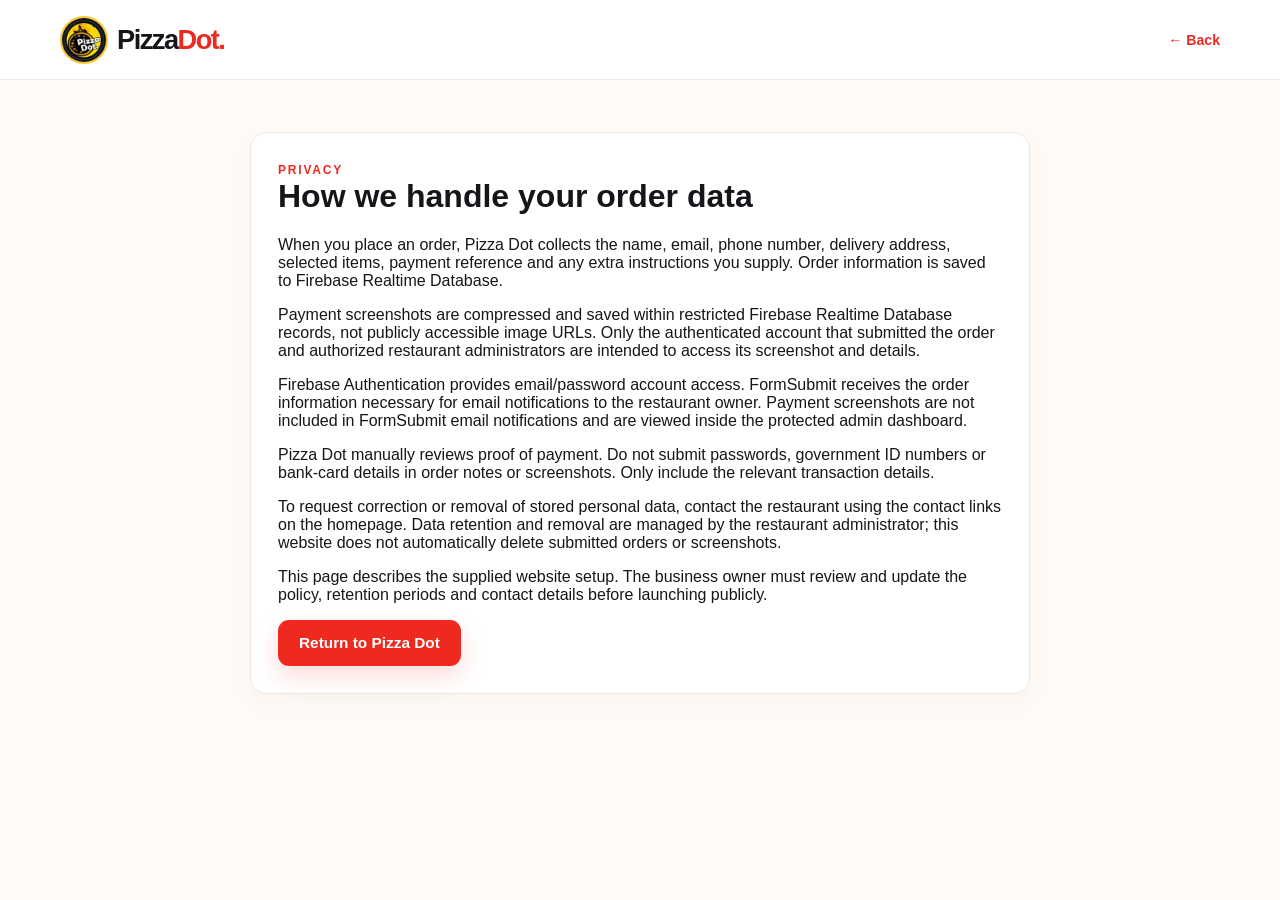
<file: privacy/index.html>
<!doctype html><html lang="en"><head><meta charset="UTF-8"><meta name="viewport" content="width=device-width,initial-scale=1"><meta name="robots" content="index,follow"><title>Privacy & Order Data | Pizza Dot</title><meta name="description" content="How Pizza Dot handles online orders, customer contact details, and payment verification screenshots."><link rel="icon" href="../assets/images/favicon.svg"><link rel="stylesheet" href="../assets/css/style.css"></head><body class="inner-page"><header class="simple-header"><div class="container simple-nav"><a class="brand" href="../"><img src="../assets/images/logo.webp" alt="Pizza Dot"><span>Pizza<span class="brand-highlight">Dot.</span></span></a><a class="inline-link" href="../">← Back</a></div></header><main class="container page-content" style="max-width:780px"><div class="panel"><span class="eyebrow">PRIVACY</span><h1>How we handle your order data</h1><p>When you place an order, Pizza Dot collects the name, email, phone number, delivery address, selected items, payment reference and any extra instructions you supply. Order information is saved to Firebase Realtime Database.</p><p>Payment screenshots are compressed and saved within restricted Firebase Realtime Database records, not publicly accessible image URLs. Only the authenticated account that submitted the order and authorized restaurant administrators are intended to access its screenshot and details.</p><p>Firebase Authentication provides email/password account access. FormSubmit receives the order information necessary for email notifications to the restaurant owner. Payment screenshots are not included in FormSubmit email notifications and are viewed inside the protected admin dashboard.</p><p>Pizza Dot manually reviews proof of payment. Do not submit passwords, government ID numbers or bank-card details in order notes or screenshots. Only include the relevant transaction details.</p><p>To request correction or removal of stored personal data, contact the restaurant using the contact links on the homepage. Data retention and removal are managed by the restaurant administrator; this website does not automatically delete submitted orders or screenshots.</p><p>This page describes the supplied website setup. The business owner must review and update the policy, retention periods and contact details before launching publicly.</p><a href="../" class="btn btn-red">Return to Pizza Dot</a></div></main></body></html>
</file>
<file: assets/css/style.css>
:root{--red:#ee291f;--red-dark:#cc1e18;--yellow:#ffcd40;--ink:#16161a;--muted:#707079;--cream:#fffaf2;--line:#eee9e3;--surface:#fff;--shadow:0 18px 55px rgba(32,24,22,.08);--radius:20px}*{box-sizing:border-box}html{scroll-behavior:smooth;scroll-padding-top:92px}body{margin:0;color:var(--ink);background:white;font-family:'DM Sans',Arial,sans-serif;-webkit-font-smoothing:antialiased}h1,h2,h3,h4,p{margin-top:0}h1,h2,h3,h4,.brand,.btn{font-family:Outfit,'DM Sans',sans-serif}a{color:inherit;text-decoration:none}button,input,select,textarea{font:inherit}button{cursor:pointer}img{max-width:100%;display:block}dialog{border:0}em{font-style:normal;color:var(--red)}.hidden{display:none!important}.visually-hidden{position:absolute!important;width:1px;height:1px;overflow:hidden;clip:rect(0,0,0,0);white-space:nowrap}.container{width:min(1160px,calc(100% - 42px));margin:auto}.section{padding:95px 0}.section-tinted{background:#fff8ee}.eyebrow{display:inline-flex;align-items:center;gap:7px;color:var(--red);font-size:.75rem;font-weight:900;letter-spacing:.15em}.section-heading{margin-bottom:38px}.section-heading.center{text-align:center}.section-heading h2,.story-copy h2,.cta-inner h2{font-size:clamp(2.2rem,4.4vw,3.7rem);letter-spacing:-.052em;line-height:1.07;margin:12px 0 12px;font-weight:850}.section-heading p{font-size:1rem;color:var(--muted);margin:0}.section-heading.split{display:flex;align-items:end;justify-content:space-between;gap:20px}.inline-link{font-size:.88rem;font-weight:800;color:var(--red)}.inline-link:hover{text-decoration:underline}.btn{display:inline-flex;align-items:center;justify-content:center;gap:14px;border-radius:11px;padding:13px 20px;font-size:.96rem;font-weight:750;transition:transform .22s ease,background .22s ease,box-shadow .22s ease;border:1px solid transparent;text-align:center}.btn:hover{transform:translateY(-2px)}.btn:disabled{opacity:.6;cursor:not-allowed;transform:none}.btn-lg{padding:17px 24px;font-size:1rem}.btn-small{padding:10px 15px;font-size:.82rem}.btn-block{width:100%;display:flex}.btn-red{color:#fff;background:var(--red);box-shadow:0 10px 25px rgba(238,41,31,.17)}.btn-red:hover{background:var(--red-dark)}.btn-dark{background:#1b1b1f;color:#fff}.btn-dark:hover{background:#000}.btn-outline-dark{background:transparent;border-color:#2b2928;color:#181818}.btn-outline-dark:hover{background:#17171b;color:#fff}.btn-white{background:#fff;color:#202024}.btn-white:hover{background:#fff4e5}.announcement{height:32px;background:#141317;color:#fff;display:flex;align-items:center;justify-content:center;gap:13px;font-size:.69rem;letter-spacing:.02em}.announcement span:first-child{color:#ffce55;font-weight:800}.announcement b{color:#ffce55}.site-header{background:white;position:sticky;top:0;z-index:40;border-bottom:1px solid rgba(0,0,0,.045);box-shadow:0 2px 10px rgba(0,0,0,.025)}.nav-bar{height:81px;display:flex;align-items:center;justify-content:space-between;gap:23px}.brand{display:inline-flex;align-items:center;gap:9px;font-size:1.7rem;font-weight:900;white-space:nowrap;letter-spacing:-.055em}.brand img{height:48px;width:48px;object-fit:cover;border-radius:100%;border:2px solid #ffc729}.brand-highlight{color:var(--red)}.brand-period{color:var(--yellow)}.main-nav{display:flex;align-items:center;gap:33px;margin-left:auto;margin-right:15px}.nav-link{font-size:.88rem;font-weight:800;color:#53515a;transition:color .2s}.nav-link:hover,.nav-link.active{color:var(--red)}.nav-actions{display:flex;align-items:center;gap:13px}.nav-account{font-size:.83rem;font-weight:800;display:flex;align-items:center;gap:9px}.material-icon{font-size:1.3rem}.icon-btn{height:43px;width:43px;border:0;border-radius:11px;background:#fff4ec;font-size:1.22rem;display:grid;place-items:center;position:relative}.icon-btn:hover{background:#ffeadb}.cart-count{position:absolute;top:-5px;right:-5px;min-width:20px;height:20px;background:var(--red);color:white;border-radius:30px;font-size:.7rem;display:grid;place-items:center;padding:0 4px;font-weight:800}.mobile-menu-button{display:none}
.hero{background:linear-gradient(105deg,#ffc945 0%,#ffd24d 56%,#ffbf37 100%);position:relative;overflow:hidden}.hero-bg-dot{position:absolute;border-radius:50%;background:rgba(255,255,255,.09);pointer-events:none}.dot-a{width:500px;height:500px;top:-310px;right:-80px}.dot-b{width:350px;height:350px;bottom:-200px;left:-130px}.hero-grid{min-height:580px;display:grid;grid-template-columns:1.04fr 1fr;align-items:center;position:relative;gap:45px;padding:45px 0}.hero-copy{position:relative;z-index:3;padding:20px 0}.hero-eyebrow{color:#27221b;background:rgba(255,255,255,.46);border:1px solid rgba(255,255,255,.6);border-radius:50px;padding:9px 15px;letter-spacing:.115em;font-size:.67rem}.eyebrow-dot{width:7px;height:7px;border-radius:50%;background:var(--red)}.hero-copy h1{font-size:clamp(3.5rem,6.2vw,6.4rem);line-height:.99;letter-spacing:-.065em;margin:23px 0;font-weight:900}.hero-copy h1 em{color:#f0271e}.hero-copy>p{max-width:425px;font-size:1.03rem;line-height:1.75;color:#43351e}.hero-cta{display:flex;gap:12px;flex-wrap:wrap;margin-top:30px}.hero-trust{display:flex;align-items:center;gap:15px;margin-top:46px}.trust-avatars{display:flex;padding-left:7px}.trust-avatars img{height:41px;width:41px;object-fit:cover;border:3px solid #ffcd40;border-radius:50%;margin-left:-8px}.hero-trust strong{display:block;font-size:.84rem}.hero-trust small{display:block;font-size:.7rem;color:#654e25;margin-top:2px}.hero-art{height:525px;position:relative;display:flex;align-items:center;justify-content:center}.hero-ring{position:absolute;border-radius:50%;border:1.5px dashed rgba(255,255,255,.74);width:510px;height:510px;animation:spin 50s linear infinite}.ring-two{width:460px;height:460px;border:20px solid rgba(255,241,175,.5);animation:none}.hero-pizza-img{position:relative;z-index:2;width:450px;height:450px;object-fit:cover;border-radius:50%;border:14px solid rgba(255,255,255,.88);box-shadow:0 34px 65px rgba(136,76,15,.22);animation:pizzaFloat 6s ease-in-out infinite;transform:rotate(-6deg)}.floating-badge{position:absolute;z-index:3;display:flex;gap:9px;align-items:center;background:white;box-shadow:0 18px 35px rgba(116,71,18,.16);padding:13px 18px;border-radius:14px;transform:rotate(-5deg)}.floating-badge span{font-size:1.7rem}.floating-badge strong{font-family:Outfit;font-size:.82rem;line-height:1.2}.floating-hot{left:-20px;top:88px}.floating-cheese{right:-18px;bottom:73px;transform:rotate(5deg)}.hero-sparkle{position:absolute;z-index:3;color:white;font-size:2.5rem}.sparkle-one{top:34px;right:90px}.sparkle-two{bottom:30px;left:52px}.benefits-strip{background:#171519;color:#fff;padding:22px 0}.benefits-grid{display:grid;grid-template-columns:repeat(4,1fr);text-align:center;gap:20px}.benefits-grid span{font-size:.8rem;font-weight:750;letter-spacing:.015em}.category-tiles{display:grid;grid-template-columns:repeat(4,1fr);gap:22px}.category-tile{border:1px solid #f1eee8;background:#fffefa;border-radius:18px;padding:25px 12px 22px;box-shadow:0 9px 26px rgba(46,40,28,.035);display:flex;flex-direction:column;align-items:center;gap:5px;transition:transform .25s,box-shadow .25s}.category-tile:hover{transform:translateY(-6px);box-shadow:0 18px 35px rgba(46,40,28,.11)}.tile-art{height:140px;width:140px;border-radius:50%;background:#fff0d0;display:grid;place-items:center;overflow:hidden;margin-bottom:12px}.tile-art img{width:100%;height:100%;object-fit:cover}.category-tile:nth-child(2) .tile-art{background:#ffe2cc}.category-tile:nth-child(3) .tile-art{background:#ffe8a8}.category-tile:nth-child(4) .tile-art{background:#e1f1e6}.category-tile strong{font-family:Outfit;font-size:1.23rem}.category-tile small{color:var(--muted);font-size:.77rem}
.offers-grid{display:grid;grid-template-columns:1.08fr 1fr;gap:20px}.offer-feature{background:#e3221a;border-radius:20px;min-height:430px;position:relative;overflow:hidden}.offer-feature:after{content:'';position:absolute;inset:0;background:linear-gradient(90deg,rgba(130,15,10,.9) 0%,rgba(173,20,14,.83) 44%,rgba(173,20,14,.12) 100%)}.offer-feature>img{width:100%;height:100%;position:absolute;inset:0;object-fit:cover;transform:scale(1.2);opacity:.91}.offer-content{position:relative;z-index:2;padding:46px 32px;color:white;max-width:360px}.offer-tag{font-size:.72rem;font-weight:900;letter-spacing:.12em;background:var(--yellow);padding:8px 11px;color:#212027;border-radius:6px}.offer-content h3{font-size:2.5rem;line-height:1.08;letter-spacing:-.045em;margin:28px 0 8px}.offer-content p{font-size:1rem;margin:0}.offer-price{font-size:2.4rem;font-weight:900;font-family:Outfit;margin:16px 0}.offer-secondary{display:flex;flex-direction:column;gap:20px}.mini-deal{background:#ffe9bf;border-radius:20px;min-height:205px;padding:26px;display:flex;align-items:center;justify-content:space-between;overflow:hidden;gap:10px}.mini-deal>div{position:relative;z-index:2;max-width:260px}.mini-deal-label{font-size:.65rem;letter-spacing:.12em;font-weight:900;color:#a04e00}.mini-deal h3{font-size:1.65rem;letter-spacing:-.04em;margin:7px 0 4px}.mini-deal p{color:#6e5540;font-size:.78rem;margin-bottom:10px}.mini-deal strong{display:block;font-family:Outfit;font-size:1.7rem}.mini-deal img{width:170px;height:170px;flex-shrink:0;object-fit:cover;border-radius:50%;border:8px solid rgba(255,255,255,.5);transform:translateX(27px)}.mini-deal .text-button{border:none;background:none;font-weight:800;text-align:left;padding:5px 0;color:#c21c16}.mini-deal-dark{background:#211d23;color:#fff}.mini-deal-dark .mini-deal-label{color:#ffcb53}.mini-deal-dark p{color:#cec1ba}.mini-deal-dark .text-button{color:#ffce51}.pricing-note{text-align:center;color:#8b7a67;font-size:.74rem;margin:21px 0 0}.menu-toolbar{display:flex;justify-content:space-between;align-items:center;gap:18px;margin-bottom:30px}.filter-pills{display:flex;flex-wrap:wrap;gap:8px}.filter-pill{background:#f7f5f2;border:1px solid #edeae5;border-radius:30px;padding:11px 17px;font-size:.82rem;font-weight:800;transition:.2s}.filter-pill.active,.filter-pill:hover{background:var(--red);color:white;border-color:var(--red)}.search-box{height:44px;display:flex;gap:10px;align-items:center;background:#f7f7f8;padding:0 13px;border-radius:10px;min-width:235px}.search-box>span{font-size:1.45rem;color:#74717b}.search-box input{border:0;outline:0;background:transparent;width:100%;font-size:.82rem}.product-grid{display:grid;grid-template-columns:repeat(4,minmax(0,1fr));gap:20px}.product-card{border:1px solid #f0ebe6;border-radius:18px;background:white;overflow:hidden;box-shadow:0 10px 30px rgba(40,30,22,.045);transition:transform .22s,box-shadow .22s;display:flex;flex-direction:column}.product-card:hover{transform:translateY(-5px);box-shadow:0 20px 45px rgba(40,30,22,.11)}.product-media{height:190px;background:#fff1d9;position:relative;overflow:hidden;cursor:pointer}.product-media img{width:100%;height:100%;object-fit:cover;transition:transform .36s}.product-card:hover .product-media img{transform:scale(1.08)}.product-tag{position:absolute;top:12px;left:12px;background:var(--yellow);color:#242020;border-radius:7px;padding:7px 10px;font-size:.66rem;font-weight:900}.product-info{padding:19px;display:flex;flex-direction:column;flex:1}.product-category{color:var(--red);font-size:.67rem;font-weight:900;letter-spacing:.08em;text-transform:uppercase}.product-name{font-size:1.2rem;line-height:1.2;letter-spacing:-.028em;margin:7px 0;cursor:pointer}.product-description{font-size:.77rem;color:var(--muted);line-height:1.55;margin:0 0 14px;flex:1}.product-options{display:flex;align-items:center;justify-content:space-between;gap:8px;margin-bottom:14px}.product-options select{width:100%;font-size:.73rem;background:#f8f6f3;border:1px solid #eee6de;border-radius:8px;padding:9px 8px}.product-bottom{display:flex;align-items:center;justify-content:space-between;gap:9px}.product-price{font-size:1.2rem;font-family:Outfit;font-weight:900;white-space:nowrap}.product-add{width:38px;height:38px;border-radius:10px;background:var(--red);border:0;color:white;font-size:1.3rem;display:grid;place-items:center;transition:background .2s}.product-add:hover{background:#bc1d17}.loading-placeholder{grid-column:1/-1;text-align:center;color:var(--muted);padding:32px}.empty-state{text-align:center;padding:45px 15px;color:var(--muted)}.story-section{background:#fffdfa}.story-grid{display:grid;grid-template-columns:1fr 1fr;gap:85px;align-items:center}.story-visual{position:relative;padding:28px}.story-blob{position:absolute;inset:0;background:#ffe5ad;border-radius:38% 62% 68% 32%/44% 32% 68% 56%;transform:rotate(-7deg)}.story-visual img{position:relative;width:100%;height:430px;object-fit:cover;border-radius:50% 50% 40% 40%;border:10px solid white;box-shadow:var(--shadow)}.story-sticker{position:absolute;bottom:17px;right:2px;background:var(--red);color:#fff;padding:18px;border-radius:50%;font-size:1.4rem;font-family:Outfit;font-weight:900;transform:rotate(12deg);text-align:center;line-height:1}.story-sticker span{font-size:.62rem}.story-copy>p{color:var(--muted);font-size:.95rem;line-height:1.85}.story-points{display:grid;gap:18px;margin:23px 0 29px}.story-points>div{display:flex;gap:13px;align-items:center}.story-points>div>span{background:#ffede7;color:var(--red);height:33px;width:33px;display:grid;place-items:center;border-radius:50%;font-weight:900;flex-shrink:0}.story-points strong,.story-points small{display:block}.story-points strong{font-size:.87rem}.story-points small{font-size:.75rem;color:var(--muted);margin-top:3px}.review-section{background:#fff}.reviews-grid{display:grid;grid-template-columns:repeat(3,1fr);gap:20px}.review-card{border:1px solid #f0e9e1;border-radius:17px;background:#fffdf9;padding:27px}.review-stars{color:#ef9e17;letter-spacing:3px;font-size:1.1rem;margin-bottom:18px}.review-card blockquote{font-family:Outfit;font-size:1.13rem;line-height:1.55;font-weight:550;margin:0 0 28px;min-height:80px}.review-person{display:flex;align-items:center;gap:12px}.review-avatar{width:38px;height:38px;border-radius:50%;background:#ffe4bd;color:#c02818;display:grid;place-items:center;font-weight:900}.review-person strong,.review-person small{display:block}.review-person strong{font-size:.83rem}.review-person small{font-size:.7rem;color:var(--muted);margin-top:3px}.cta-section{background:#ee291f;color:white;padding:55px 0;position:relative;overflow:hidden}.cta-inner{display:flex;align-items:center;justify-content:space-between;gap:30px}.cta-inner .eyebrow{color:#ffce54}.cta-inner h2{font-size:clamp(2rem,4vw,3rem);margin:10px 0}.cta-inner h2 em{color:#ffe15f}.cta-inner p{color:#ffe1df;margin:0}.footer{background:#17161b;color:#fff;padding:59px 0 20px}.footer-main{display:grid;grid-template-columns:2fr 1fr 1.3fr 1fr;gap:37px;padding-bottom:45px}.footer-brand{margin-bottom:17px}.footer-brand img{height:42px;width:42px}.footer-brand .brand-highlight{color:#ffce55}.footer-main p{max-width:260px;color:#bdb9bc;line-height:1.7;font-size:.82rem}.footer-main h4{font-size:.94rem;margin:12px 0 20px}.footer-main div>a:not(.brand),.footer-main div>span{display:block;color:#c5c1c3;font-size:.81rem;margin:11px 0}.footer-main a:hover{color:#ffcf43}.footer-bottom{border-top:1px solid #343139;padding-top:20px;display:flex;justify-content:space-between;color:#99939b;font-size:.73rem}
/* Drawer, product modal and feedback */.drawer-backdrop{position:fixed;inset:0;background:rgba(0,0,0,.49);z-index:55}.cart-drawer{position:fixed;right:0;top:0;height:100dvh;width:min(440px,100%);z-index:60;background:#fff;display:flex;flex-direction:column;transform:translateX(103%);transition:transform .3s ease;box-shadow:-25px 0 80px rgba(0,0,0,.18)}.cart-drawer.open{transform:translateX(0)}.drawer-top{display:flex;align-items:center;justify-content:space-between;padding:28px 26px 19px;border-bottom:1px solid var(--line)}.drawer-top h2{font-size:1.8rem;letter-spacing:-.04em;margin:4px 0}.drawer-items{flex:1;overflow-y:auto;padding:14px 22px}.cart-row{display:flex;gap:12px;padding:15px 0;border-bottom:1px solid #f4eee7}.cart-row>img{height:78px;width:78px;border-radius:12px;object-fit:cover}.cart-row-body{flex:1}.cart-row-body h4{font-size:.95rem;margin:0 0 3px}.cart-row-body small{display:block;color:#87828a}.cart-row-bottom{display:flex;justify-content:space-between;align-items:center;margin-top:10px}.qty-control{display:flex;align-items:center;border:1px solid #e8e3e0;border-radius:7px}.qty-control button{border:0;background:none;width:28px;height:28px;font-weight:900}.qty-control span{font-size:.85rem;min-width:22px;text-align:center}.remove-item{border:0;background:none;color:var(--red);font-size:.69rem;padding:7px 0}.drawer-footer{padding:22px 26px 28px;border-top:1px solid var(--line)}.bill-line{display:flex;justify-content:space-between;font-size:1.1rem}.bill-line strong{font-family:Outfit}.small-muted{font-size:.73rem;color:#88838b;line-height:1.55}.drawer-footer .small-muted{margin:10px 0 19px}.product-dialog{padding:0;border-radius:22px;width:min(710px,calc(100% - 28px));max-height:90dvh;box-shadow:0 35px 105px rgba(0,0,0,.26);overflow:visible}.product-dialog::backdrop,.receipt-dialog::backdrop,.receipt-viewer::backdrop{background:rgba(14,11,15,.75)}.product-dialog-grid{display:grid;grid-template-columns:46% 54%;overflow:hidden;border-radius:22px}.product-dialog-grid>img{width:100%;height:360px;object-fit:cover}.product-dialog-grid>div{padding:34px 30px}.product-dialog h2{font-size:2rem;line-height:1.1;letter-spacing:-.04em;margin:11px 0}.product-dialog p{color:var(--muted);font-size:.91rem;line-height:1.7}.field-label{display:block;font-size:.78rem;font-weight:800;margin:20px 0 8px}.dialog-bottom{display:flex;align-items:center;justify-content:space-between;gap:10px;margin-top:27px}.dialog-bottom strong{font-family:Outfit;font-size:1.5rem}.dialog-x{position:absolute;right:11px;top:10px;z-index:5;width:36px;height:36px;border:0;background:#fff7f3;border-radius:50%;font-size:1.07rem}.toast{position:fixed;bottom:25px;left:50%;transform:translate(-50%,25px);background:#252228;color:#fff;padding:13px 20px;border-radius:10px;font-size:.82rem;box-shadow:0 15px 35px #0003;opacity:0;pointer-events:none;transition:.28s;z-index:100;max-width:calc(100% - 35px);text-align:center}.toast.show{opacity:1;transform:translate(-50%,0)}.toast.error{background:#be221d}
/* Inner pages, forms, payment */.inner-page{background:#fffaf6;min-height:100vh}.simple-header{background:white;border-bottom:1px solid #efeae5}.simple-nav{display:flex;align-items:center;justify-content:space-between;height:79px}.page-content{padding-top:52px;padding-bottom:90px}.page-heading{text-align:center;margin-bottom:34px}.page-heading h1{font-size:clamp(2.5rem,5vw,3.9rem);letter-spacing:-.055em;margin:10px 0}.page-heading>p{color:var(--muted);font-size:.95rem}.checkout-container{max-width:1120px}.checkout-grid{display:grid;grid-template-columns:minmax(0,1.5fr) minmax(300px,.85fr);gap:24px;align-items:start}.panel{background:white;border:1px solid #f0e8df;border-radius:17px;padding:27px;margin-bottom:22px;box-shadow:0 9px 25px rgba(39,24,15,.027)}.step-heading{display:flex;align-items:center;gap:13px;margin-bottom:25px}.step-number{width:40px;height:40px;flex-shrink:0;background:#fff0df;color:var(--red);display:grid;place-items:center;border-radius:12px;font-family:Outfit;font-weight:900}.step-heading h2{font-size:1.27rem;margin:0 0 5px}.step-heading p{font-size:.76rem;color:var(--muted);margin:0}.form-row{display:grid;grid-template-columns:1fr 1fr;gap:15px}.form-group{margin-bottom:18px}.form-group label,.admin-login-card label,.receipt-dialog label{display:block;font-size:.78rem;font-weight:800;margin-bottom:8px}.field-control{background:#fff;border:1px solid #dedce1;border-radius:9px;width:100%;height:46px;padding:10px 13px;outline:none;transition:border-color .2s,box-shadow .2s;font-size:.86rem;color:var(--ink)}textarea.field-control{height:auto;resize:vertical}.field-control:focus{border-color:#ed554e;box-shadow:0 0 0 3px rgba(238,41,31,.09)}.field-control:read-only{background:#f7f7f8;color:#63636a}.field-control:invalid:not(:placeholder-shown){border-color:#dfc5c4}.check-label{display:flex;align-items:start;gap:11px;margin:18px 0;font-size:.81rem;line-height:1.5;cursor:pointer}.check-label input{accent-color:var(--red);width:18px;height:18px;flex-shrink:0;margin-top:2px}.payment-card{background:linear-gradient(125deg,#eff8e7,#fffdf8);border:1px solid #cfe5bd;border-radius:13px;padding:22px;margin:0 0 12px}.payment-top{display:flex;justify-content:space-between;align-items:center;margin-bottom:25px}.payment-logo{font-size:1.4rem;letter-spacing:-.07em;color:#1c942d;font-weight:950;font-family:Outfit}.payment-tag{font-size:.62rem;color:#67836a;font-weight:800}.payment-caption{font-size:.73rem;color:#6c7968}.payment-number-line{display:flex;justify-content:space-between;gap:10px;align-items:center;margin:7px 0 11px}.payment-number-line strong{font-family:Outfit;font-size:clamp(1.4rem,3vw,1.9rem);letter-spacing:.01em}.copy-btn{border:0;border-radius:8px;background:#d8ebca;color:#376028;padding:9px 12px;font-weight:800;font-size:.75rem}.payment-holder{font-size:.82rem}.payment-due{border-top:1px dashed #b2c8ac;display:flex;justify-content:space-between;align-items:center;margin-top:22px;padding-top:15px;font-size:.81rem}.payment-due strong{font-family:Outfit;font-size:1.45rem}.payment-warning{background:#fff4dc;border:1px solid #f7d997;border-radius:10px;padding:12px 13px;font-size:.75rem;line-height:1.5;margin-bottom:21px}.upload-box{display:flex!important;flex-direction:column;align-items:center;gap:7px;border:2px dashed #e2d7d0;border-radius:12px;padding:24px;cursor:pointer;background:#fffaf7;text-align:center}.upload-box>span{font-size:2rem}.upload-box strong{font-size:.87rem}.upload-box small{font-size:.72rem;color:var(--muted);font-weight:400}.proof-preview{height:170px;object-fit:contain;margin:10px auto}.confirmation-note{background:#fff8e7;padding:13px;border-radius:9px;font-size:.74rem;line-height:1.6;color:#64543a}.inline-error{min-height:19px;color:#c7221b;font-size:.77rem;margin:12px 0}.sticky-summary{position:sticky;top:108px}.summary-item{display:flex;gap:12px;padding:14px 0;border-bottom:1px solid #f1eeeb;align-items:center}.summary-item img{height:55px;width:55px;object-fit:cover;border-radius:10px}.summary-item .sum-info{flex:1}.sum-info strong{display:block;font-size:.82rem}.sum-info small{font-size:.7rem;color:var(--muted)}.summary-item>b{font-family:Outfit;font-size:.86rem}.summary-totals{margin:19px 0}.summary-totals>div{display:flex;justify-content:space-between;margin-bottom:13px;font-size:.85rem}.summary-totals>div:not(.grand-total){color:#777079}.summary-totals .grand-total{border-top:1px dashed #d4c9bd;padding-top:16px;margin-top:17px;font-size:1.1rem;font-weight:800}.grand-total strong{font-size:1.5rem;font-family:Outfit;color:var(--red)}.submit-order{height:55px}.notice-card{background:#fff1da;border:1px solid #f3d7a2;border-radius:13px;padding:25px;text-align:center;line-height:1.7;margin:15px 0}.notice-card a{color:var(--red);font-weight:800}.success-card{background:white;padding:65px 30px;text-align:center;border-radius:20px;border:1px solid #ecedea;max-width:730px;margin:25px auto;box-shadow:var(--shadow)}.success-icon{background:#e6f9e3;color:#23a043;border-radius:50%;height:80px;width:80px;display:grid;place-items:center;font-size:2.9rem;margin:0 auto 22px}.success-card h2{font-size:2.1rem}.success-card p{line-height:1.7;color:#605c65}.success-order-id{background:#f8f6f4;padding:13px;border-radius:9px;font-family:monospace;font-weight:800;margin:19px 0}.success-card .btn{margin:5px}
/* auth */.auth-page{background:#fff}.auth-brand-top{max-width:1180px;margin:auto;padding:25px 25px;display:flex;justify-content:space-between;align-items:center}.auth-layout{max-width:1180px;margin:0 auto;display:grid;grid-template-columns:1fr 1fr;min-height:calc(100vh - 98px);padding:20px 25px 45px;gap:55px;align-items:center}.auth-side{background:#ffcb45;border-radius:25px;padding:55px;min-height:590px;position:relative;overflow:hidden}.auth-side .eyebrow{color:#684b12}.auth-side h1{font-size:clamp(2.6rem,4.6vw,4.6rem);line-height:1.04;letter-spacing:-.055em;margin:17px 0}.auth-side p{max-width:355px;line-height:1.65;color:#624c1e;font-size:.91rem}.auth-side img{width:340px;height:340px;object-fit:cover;position:absolute;bottom:-90px;right:-20px;border-radius:50%;border:10px solid rgba(255,255,255,.8);box-shadow:0 24px 45px #0002}.auth-form-card{max-width:460px;width:100%;margin:auto}.form-tabs{display:flex;background:#f5f4f2;border-radius:12px;padding:5px;margin-bottom:34px}.form-tab{flex:1;border:0;background:transparent;border-radius:9px;padding:12px;font-weight:800;color:#79757b}.form-tab.active{background:white;color:var(--red);box-shadow:0 5px 14px #0001}.auth-form-card h2{font-size:2rem;letter-spacing:-.04em;margin:0 0 9px}.form-intro{font-size:.84rem;color:var(--muted);line-height:1.6;margin-bottom:28px}.auth-form-card .form-group{margin-bottom:20px}.auth-form-card .btn-block{margin:17px 0}.text-button{border:0;background:none;color:var(--red);font-weight:850;font-size:.83rem}.reset-link{display:block;margin:10px auto}.auth-note{border-top:1px solid #eee;padding-top:23px;text-align:center;color:#8c868e;font-size:.76rem;line-height:1.5;margin-top:24px}.verify-box{padding:16px;background:#fff3de;border:1px solid #f6e0b8;border-radius:12px;margin-bottom:20px}.verify-box p{font-size:.78rem;color:#72624d;line-height:1.6}.verify-box .btn{margin:4px}.logout-link{display:block;margin:25px auto;color:#65606b}
/* orders */.orders-grid{display:grid;grid-template-columns:minmax(250px,.72fr) minmax(0,1.55fr);gap:22px;align-items:start}.orders-grid .panel{margin-bottom:0}.order-list{display:grid;gap:10px;max-height:70vh;overflow:auto;margin-top:19px}.order-list-button{display:block;text-align:left;border:1px solid #eee5dd;background:#fffdfa;border-radius:10px;padding:14px;width:100%}.order-list-button.active{border-color:#ee291f;background:#fff4ed}.order-list-button strong{display:block;font-family:Outfit;font-size:.92rem}.order-list-button small{display:block;color:#837a7d;font-size:.71rem;margin-top:5px}.order-list-button .status-chip{margin-top:10px}.tracking-panel{min-height:330px}.tracking-title{display:flex;justify-content:space-between;gap:10px;align-items:start}.tracking-title h2{font-size:1.5rem}.tracking-meta{display:grid;grid-template-columns:repeat(2,1fr);gap:10px;font-size:.78rem;color:#746b6c;margin:21px 0}.tracking-meta>div{background:#faf7f4;padding:11px;border-radius:8px}.tracking-meta strong{display:block;color:#222;font-size:.86rem;margin-top:4px}.status-chip{display:inline-flex;align-items:center;padding:6px 10px;border-radius:30px;font-size:.67rem;font-weight:850;white-space:nowrap;background:#f0ece8;color:#6c5c51}.status-chip.pending_payment{background:#fff1cd;color:#99600f}.status-chip.confirmed{background:#e9edff;color:#4255a9}.status-chip.preparing{background:#fff0db;color:#b7651d}.status-chip.ready{background:#e7fbf0;color:#208551}.status-chip.out_for_delivery{background:#e9f3ff;color:#3664a1}.status-chip.delivered{background:#e2f7e9;color:#22854b}.status-chip.cancelled{background:#ffe5e5;color:#b33333}.track-steps{margin:30px 0}.track-step{display:flex;align-items:flex-start;gap:16px;position:relative;padding-bottom:24px}.track-step:not(:last-child):before{content:'';height:calc(100% - 20px);width:2px;background:#ede6dc;position:absolute;left:15px;top:35px}.track-step.done:not(:last-child):before{background:#4daa69}.track-dot{width:32px;height:32px;border-radius:50%;background:#ece8e5;flex-shrink:0;display:grid;place-items:center;color:#736b6b;font-weight:900;font-size:.72rem}.track-step.done .track-dot{background:#43ab65;color:white}.track-step.current .track-dot{background:var(--red);color:white;box-shadow:0 0 0 5px #ffe8e5}.track-step strong{display:block;font-size:.9rem;margin:2px 0 4px}.track-step small{color:#938d8e;font-size:.7rem}.prep-countdown{background:#fff0e6;padding:22px;border-radius:14px;text-align:center;margin:20px 0}.prep-countdown span{display:block;color:#a14c39;font-size:.8rem}.prep-countdown strong{font-size:2.4rem;font-family:Outfit;color:var(--red);display:block}.order-receipt-state{border-radius:9px;background:#fff5df;padding:13px;font-size:.76rem;line-height:1.65;margin:16px 0}.order-line-item{display:flex;justify-content:space-between;border-bottom:1px dashed #eae2dc;padding:9px 0;font-size:.81rem}.receipt-dialog{width:min(450px,calc(100% - 30px));padding:35px;border-radius:18px;position:relative}.receipt-dialog p{font-size:.84rem;color:var(--muted);line-height:1.5}.receipt-dialog input{max-width:100%;margin:16px 0 22px}
/* ADMIN AUTH */.admin-login-page{background:#16151c;min-height:100vh;display:grid;place-items:center;padding:22px}.admin-login-card{width:min(435px,100%);background:white;padding:39px;border-radius:20px;box-shadow:0 32px 120px #0005}.admin-login-card .brand{margin-bottom:30px}.admin-eyebrow{display:block;color:var(--red);font-size:.65rem;font-weight:900;letter-spacing:.16em}.admin-login-card h1{font-size:2.2rem;margin:9px 0;letter-spacing:-.05em}.admin-login-card>p{font-size:.84rem;line-height:1.7;color:var(--muted);margin-bottom:25px}.admin-login-card form label{margin-bottom:17px}.admin-login-card form input{margin-top:8px}.admin-login-card form .btn{margin-top:15px}.admin-login-card>.inline-link{display:block;text-align:center;margin-top:20px}
/* DASHBOARD */.admin-dashboard-body{background:#f7f7f9;color:#23232a}.dashboard-loading{height:100vh;display:grid;place-items:center;font-family:Outfit;font-size:1.2rem}.dashboard-shell{min-height:100vh;display:grid;grid-template-columns:238px minmax(0,1fr)}.admin-sidebar{height:100vh;position:sticky;top:0;background:#191920;color:#eae8ef;display:flex;flex-direction:column;padding:29px 17px 22px;z-index:50}.admin-brand{color:white;font-size:1.52rem;margin:0 8px 48px}.admin-brand img{height:42px;width:42px}.admin-nav-label{color:#76717e;letter-spacing:.15em;font-size:.61rem;font-weight:850;margin:0 16px 13px}.admin-side-nav{display:grid;gap:7px}.side-link{display:block;width:100%;text-align:left;background:transparent;color:#bdbac4;border:0;border-radius:10px;padding:14px 14px;font-size:.82rem;font-weight:750}.side-link:hover,.side-link.active{background:#363037;color:#fff}.side-link.active{border-left:3px solid var(--red)}.sidebar-bottom{margin-top:auto;display:grid;gap:13px}.side-user{display:flex;align-items:center;gap:10px;border-top:1px solid #3c3b43;padding:20px 0 10px}.side-avatar{height:38px;width:38px;border-radius:50%;display:grid;place-items:center;background:var(--red);font-family:Outfit;font-weight:900}.side-user strong,.side-user small{display:block}.side-user strong{font-size:.82rem}.side-user small{font-size:.62rem;color:#a8a4af;max-width:145px;white-space:nowrap;overflow:hidden;text-overflow:ellipsis}.side-logout,.sidebar-bottom>a{background:transparent;border:0;color:#bebbc4;text-align:left;padding:8px 11px;font-size:.8rem}.sidebar-bottom a:hover,.side-logout:hover{color:#fff}.dashboard-main{min-width:0}.dashboard-topbar{background:#fff;border-bottom:1px solid #e9e7eb;padding:21px 34px;display:flex;justify-content:space-between;align-items:center;gap:12px}.dash-heading{display:flex;align-items:center;gap:12px}.dash-heading span{font-size:.72rem;color:#908c96}.dash-heading h1{font-size:1.45rem;letter-spacing:-.035em;margin:4px 0 0}.live-indicator{background:#e4f8ed;color:#16874e;border-radius:30px;padding:9px 13px;font-size:.71rem;font-weight:800;white-space:nowrap}.live-indicator>span{display:inline-block;width:8px;height:8px;border-radius:50%;background:#16b869;margin-right:6px}.dashboard-content{max-width:1430px;margin:auto;padding:31px 34px 60px}.dash-welcome{height:176px;background:#ffcf4b;border-radius:17px;display:flex;justify-content:space-between;align-items:center;padding:27px 38px;overflow:hidden;margin-bottom:21px}.dash-welcome div>span{font-size:.65rem;font-weight:900;letter-spacing:.09em;color:#5e4216}.dash-welcome h2{font-size:2rem;letter-spacing:-.04em;margin:7px 0}.dash-welcome p{color:#715527;font-size:.83rem;margin:0}.dash-welcome img{height:188px;width:215px;object-fit:cover;border-radius:50%;border:8px solid #ffe29a;transform:translateY(24px)}.stats-grid{display:grid;grid-template-columns:repeat(3,minmax(0,1fr));gap:16px;margin-bottom:22px}.stat-card{background:#fff;border:1px solid #eae9ec;border-radius:14px;padding:21px;min-width:0}.stat-card span{display:block;font-size:.75rem;color:#77747d;font-weight:650}.stat-card strong{display:block;font-family:Outfit;font-size:2rem;line-height:1.2;margin:9px 0;white-space:nowrap;overflow:hidden;text-overflow:ellipsis}.stat-card small{display:block;font-size:.69rem;color:#a19da5}.dash-card{background:#fff;border:1px solid #eae8ee;border-radius:14px;padding:23px;margin-bottom:20px}.dash-card-head{display:flex;align-items:center;justify-content:space-between;gap:20px;margin-bottom:16px}.dash-card-head.align-end{align-items:flex-end}.dash-card h3{font-size:1.13rem;margin:0 0 6px}.dash-card p{color:#84818b;font-size:.75rem;line-height:1.5;margin:0}.table-controls{display:flex;gap:10px}.table-controls .field-control{width:190px;height:39px;font-size:.75rem}.table-scroll{width:100%;overflow-x:auto}.admin-table{width:100%;border-collapse:collapse;text-align:left;font-size:.77rem;white-space:nowrap}.admin-table th{background:#f7f7f9;color:#98929d;font-weight:850;font-size:.69rem;letter-spacing:.03em;padding:15px}.admin-table td{border-bottom:1px solid #f1eef2;padding:15px}.admin-table tr:hover td{background:#fbfafc}.admin-table td strong{display:block;color:#25252e}.admin-table td small{display:block;color:#9b96a0;margin-top:4px}.table-open{background:#fff1ee;border:0;color:var(--red);padding:8px 11px;border-radius:7px;font-weight:900;font-size:.72rem}.order-detail-card{border:2px solid #f7d9d6}.detail-head{display:flex;justify-content:space-between;align-items:start;gap:12px;margin-bottom:22px}.detail-grid{display:grid;grid-template-columns:repeat(2,minmax(0,1fr));gap:19px}.detail-block{border:1px solid #efedf0;border-radius:12px;padding:17px}.detail-block h4{margin:0 0 13px;font-size:.87rem}.detail-block>p{margin:7px 0!important;color:#5c5762!important;font-size:.8rem!important;line-height:1.6}.detail-block strong{color:#222}.admin-actions{display:flex;flex-wrap:wrap;align-items:end;gap:9px;margin-top:16px}.admin-actions .btn{font-size:.77rem;padding:10px 13px}.admin-actions .field-control{width:180px}.admin-actions label{font-size:.72rem;font-weight:750}.admin-actions label .field-control{margin-top:5px}.warning-copy{font-size:.71rem!important;color:#b35b00!important;margin-top:13px!important}.menu-admin-grid{display:grid;grid-template-columns:minmax(280px,.96fr) minmax(280px,1fr);gap:24px}.menu-edit-form{border:1px solid #efedf1;border-radius:12px;padding:20px}.menu-edit-form .form-group{margin-bottom:13px}.menu-edit-form h3{margin-bottom:20px}.menu-edit-form .form-row{gap:10px}.menu-edit-form .form-row .form-group{min-width:0}.menu-edit-form .form-row .field-control{padding:8px}.admin-product-list{max-height:900px;overflow:auto}.admin-product-row{display:flex;align-items:center;gap:12px;padding:13px;border-bottom:1px solid #eeeef1}.admin-product-row img{width:63px;height:63px;border-radius:9px;object-fit:cover;background:#f8e7d1}.admin-product-row div{flex:1;min-width:0}.admin-product-row strong{display:block;font-size:.78rem}.admin-product-row small{display:block;font-size:.69rem;color:#918b95;margin-top:4px}.admin-product-row button{border:0;background:#fff1ee;color:var(--red);padding:9px 10px;border-radius:7px;font-size:.72rem;font-weight:900}.analytics-chart{min-height:245px;display:flex;align-items:end;gap:13px;padding:30px 5px 13px;border-bottom:1px solid #eee}.bar-wrap{flex:1;text-align:center;display:flex;flex-direction:column;align-items:center;gap:6px;min-width:0}.bar{background:linear-gradient(#ffb04f,#ea271e);border-radius:7px 7px 0 0;width:min(52px,90%);min-height:5px}.bar-wrap small{font-size:.69rem;color:#817b85}.bar-wrap strong{font-size:.75rem}.mobile-sidebar-toggle{display:none}.receipt-viewer{max-height:90dvh;width:min(560px,calc(100% - 24px));padding:24px;border-radius:15px;position:relative;overflow:auto}.receipt-viewer h2{font-size:1.4rem;margin:0 0 13px}.receipt-viewer img{max-height:64dvh;width:100%;object-fit:contain;background:#f5f5f7}.receipt-viewer p{font-size:.73rem;line-height:1.5;margin:12px 0 0;color:#665d67}
@keyframes pizzaFloat{0%,100%{transform:translateY(0) rotate(-5deg)}50%{transform:translateY(-14px) rotate(-2deg)}}@keyframes spin{to{transform:rotate(360deg)}}@media (prefers-reduced-motion:reduce){*,*:before,*:after{scroll-behavior:auto!important;animation:none!important;transition-duration:.01ms!important}}
@media(max-width:1150px){.main-nav{gap:20px}.nav-bar{gap:13px}.hero-pizza-img{width:390px;height:390px}.hero-ring{width:450px;height:450px}.ring-two{width:390px;height:390px}.hero-copy h1{font-size:4.75rem}.product-grid{grid-template-columns:repeat(3,minmax(0,1fr))}.story-grid{gap:45px}.offer-content h3{font-size:2.2rem}}
@media(max-width:900px){.main-nav{display:none;position:absolute;top:81px;left:0;width:100%;background:#fff;padding:18px 25px 24px;box-shadow:0 12px 15px #0001;flex-direction:column;align-items:start;gap:20px}.main-nav.open{display:flex}.mobile-menu-button{display:grid}.nav-account span:last-child{display:none}.hero-grid{grid-template-columns:1fr 1fr;min-height:500px;gap:15px}.hero-copy h1{font-size:clamp(3rem,6vw,4.6rem)}.hero-art{height:420px}.hero-pizza-img{height:335px;width:335px}.hero-ring{width:375px;height:375px}.ring-two{width:335px;height:335px}.floating-hot{left:0;top:44px}.floating-cheese{right:0;bottom:40px}.floating-badge{padding:10px}.floating-badge strong{font-size:.7rem}.floating-badge span{font-size:1.3rem}.benefits-grid{grid-template-columns:repeat(2,1fr)}.category-tiles{gap:12px}.tile-art{height:105px;width:105px}.offers-grid{grid-template-columns:1fr}.offer-feature{min-height:370px}.offer-secondary{display:grid;grid-template-columns:1fr 1fr}.mini-deal{min-height:230px}.mini-deal img{width:105px;height:105px}.section{padding:70px 0}.product-grid{grid-template-columns:repeat(3,minmax(0,1fr));gap:13px}.story-grid{gap:23px}.story-visual img{height:360px}.footer-main{grid-template-columns:2fr 1fr 1.2fr;gap:22px}.footer-main>div:last-child{grid-column:1/-1}.checkout-grid{grid-template-columns:minmax(0,1fr) minmax(260px,.78fr);gap:15px}.panel{padding:21px}.auth-layout{gap:22px}.auth-side{padding:30px;min-height:540px}.dashboard-shell{grid-template-columns:205px minmax(0,1fr)}.dashboard-content{padding:21px}.dashboard-topbar{padding:20px}.stats-grid{grid-template-columns:repeat(2,1fr)}.menu-admin-grid{grid-template-columns:1fr}}
@media(max-width:670px){.container{width:min(100% - 30px,560px)}.announcement{font-size:.62rem}.announcement span:last-child{display:none}.nav-bar{height:71px}.main-nav{top:71px}.brand{font-size:1.45rem}.brand img{height:42px;width:42px}.nav-actions{gap:9px}.nav-account{display:flex}.nav-account .material-icon{font-size:1.45rem}.icon-btn{height:40px;width:40px}.hero-grid{grid-template-columns:1fr;padding:45px 0 20px;gap:0}.hero-copy{padding:0}.hero-copy h1{font-size:clamp(3.4rem,13vw,4.7rem);margin:20px 0}.hero-copy>p{font-size:.91rem;max-width:410px}.hero-cta{gap:8px;margin-top:22px}.hero-cta .btn{font-size:.83rem;padding:13px 15px}.hero-trust{margin-top:27px}.hero-art{height:340px;margin-top:0}.hero-pizza-img{height:295px;width:295px;border:10px solid #fff}.hero-ring{height:325px;width:325px}.ring-two{height:285px;width:285px;border-width:10px}.floating-badge{border-radius:10px;padding:9px}.floating-hot{left:0;top:30px}.floating-cheese{right:0;bottom:25px}.hero-sparkle{font-size:1.6rem}.benefits-grid{grid-template-columns:repeat(2,1fr);gap:14px}.benefits-grid span{font-size:.69rem}.section{padding:58px 0}.section-heading h2,.story-copy h2{font-size:2.4rem}.section-heading{margin-bottom:27px}.section-heading p{font-size:.86rem}.category-tiles{grid-template-columns:repeat(2,1fr);gap:13px}.category-tile{padding:17px 10px}.tile-art{width:118px;height:118px}.section-heading.split{align-items:flex-start;flex-direction:column;gap:0}.offers-grid{gap:12px}.offer-feature{min-height:340px}.offer-content{padding:35px 25px}.offer-content h3{font-size:2rem}.offer-content .offer-price{font-size:2.1rem}.offer-secondary{grid-template-columns:1fr;gap:12px}.mini-deal{min-height:166px;padding:17px}.mini-deal img{height:132px;width:132px;transform:translateX(15px)}.mini-deal h3{font-size:1.45rem}.mini-deal strong{font-size:1.4rem}.menu-toolbar{display:grid;gap:15px}.filter-pills{flex-wrap:nowrap;overflow-x:auto;padding-bottom:5px;max-width:calc(100vw - 30px)}.filter-pill{flex-shrink:0;padding:10px 14px}.search-box{width:100%}.product-grid{grid-template-columns:repeat(2,minmax(0,1fr));gap:11px}.product-media{height:140px}.product-info{padding:12px}.product-name{font-size:1rem}.product-description{font-size:.72rem;line-height:1.4}.product-price{font-size:1.05rem}.product-add{height:34px;width:34px}.product-options select{font-size:.7rem}.story-grid{grid-template-columns:1fr}.story-visual{max-width:460px;margin:auto}.story-visual img{height:350px}.story-copy{padding-top:25px}.reviews-grid{grid-template-columns:1fr}.review-card blockquote{min-height:0}.cta-inner{flex-direction:column;align-items:start}.footer-main{grid-template-columns:1fr 1fr;gap:22px}.footer-main>div:first-child{grid-column:1/-1}.footer-main>div:last-child{grid-column:auto}.footer-bottom{gap:15px;flex-direction:column}.product-dialog-grid{grid-template-columns:1fr}.product-dialog-grid>img{height:205px}.product-dialog-grid>div{padding:24px}.product-dialog h2{font-size:1.5rem}.product-dialog p{font-size:.82rem}.product-dialog .dialog-bottom{margin-top:16px}.simple-nav{height:69px}.page-content{padding-top:36px}.page-heading h1{font-size:2.8rem}.checkout-grid,.orders-grid{grid-template-columns:1fr}.summary-col{order:-1}.sticky-summary{position:static}.panel{padding:20px}.form-row{grid-template-columns:1fr;gap:0}.summary-item{padding:10px 0}.auth-brand-top{padding:18px 18px}.auth-layout{grid-template-columns:1fr;padding:8px 20px 55px}.auth-side{min-height:180px;padding:25px}.auth-side h1{font-size:2.2rem}.auth-side p{font-size:.78rem;margin:0;max-width:270px}.auth-side img{width:160px;height:160px;right:-30px;bottom:-70px}.auth-form-card{padding:18px 0}.order-list{max-height:325px}.tracking-title{flex-wrap:wrap}.admin-login-card{padding:28px}.dashboard-shell{grid-template-columns:minmax(0,1fr)}.admin-sidebar{position:fixed;left:-250px;top:0;width:238px;transition:left .25s}.admin-sidebar.open{left:0;box-shadow:15px 0 40px #0004}.mobile-sidebar-toggle{display:block;border:0;background:#f0eef1;border-radius:8px;width:33px;height:33px}.dashboard-topbar{padding:18px 15px}.dashboard-content{padding:16px 13px}.dash-heading h1{font-size:1.22rem}.live-indicator{font-size:.62rem;padding:6px 9px}.dash-welcome{height:145px;padding:19px}.dash-welcome h2{font-size:1.4rem}.dash-welcome p{font-size:.7rem;max-width:200px}.dash-welcome img{height:110px;width:110px;transform:translate(24px,15px)}.stats-grid{gap:9px}.stat-card{padding:14px}.stat-card strong{font-size:1.4rem}.stat-card span,.stat-card small{font-size:.67rem}.dash-card{padding:15px}.dash-card-head{align-items:flex-start;flex-direction:column;gap:10px}.table-controls{width:100%;flex-wrap:wrap}.table-controls .field-control{flex:1;min-width:125px}.detail-grid{grid-template-columns:1fr}.admin-actions{flex-wrap:wrap}.menu-admin-grid{grid-template-columns:1fr}.admin-table{min-width:625px}.order-detail-card{padding:15px}}
@media(max-width:365px){.hero-copy h1{font-size:3.1rem}.hero-pizza-img{height:250px;width:250px}.hero-ring{height:275px;width:275px}.ring-two{height:245px;width:245px}.hero-art{height:300px}.category-tile strong{font-size:1.05rem}.tile-art{height:95px;width:95px}.product-media{height:120px}.product-info{padding:9px}.product-name{font-size:.91rem}.product-description{font-size:.67rem}.product-bottom{gap:4px}.product-price{font-size:.91rem}.product-add{height:31px;width:31px}}
</file>
